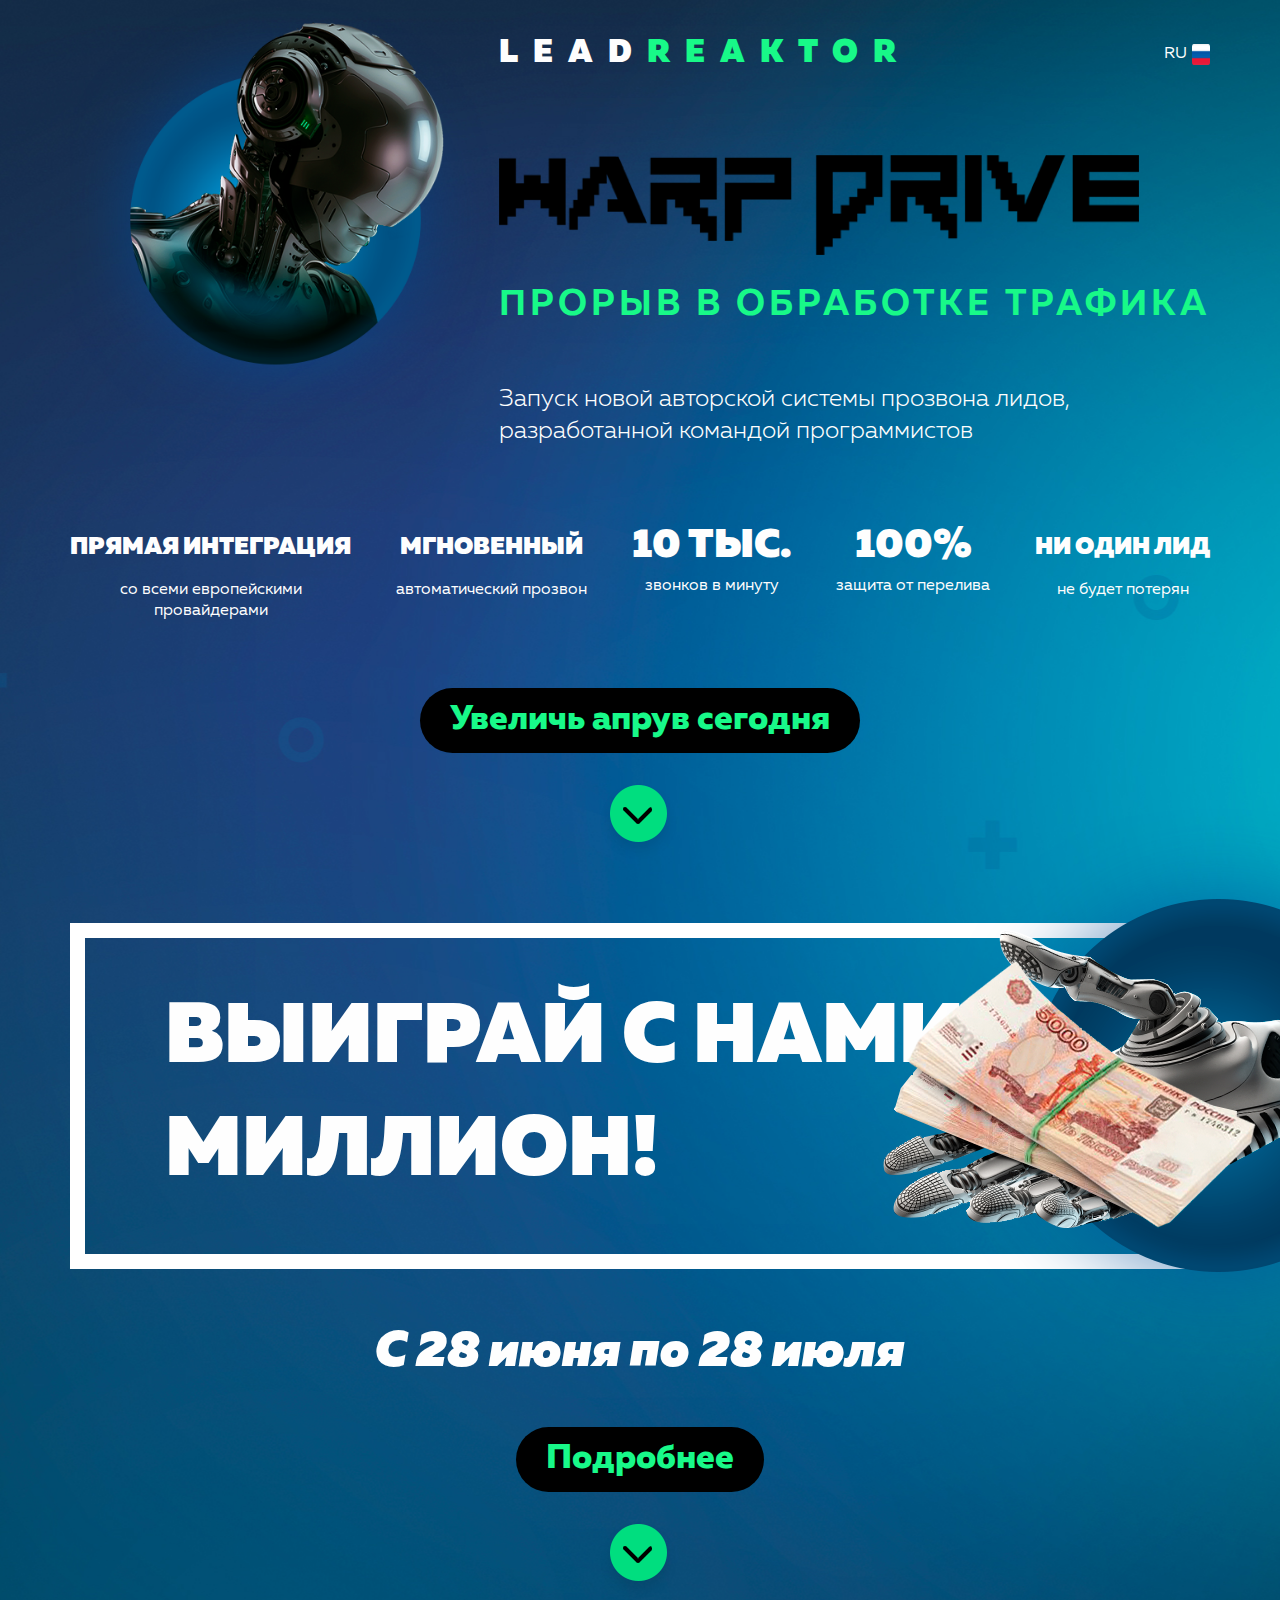
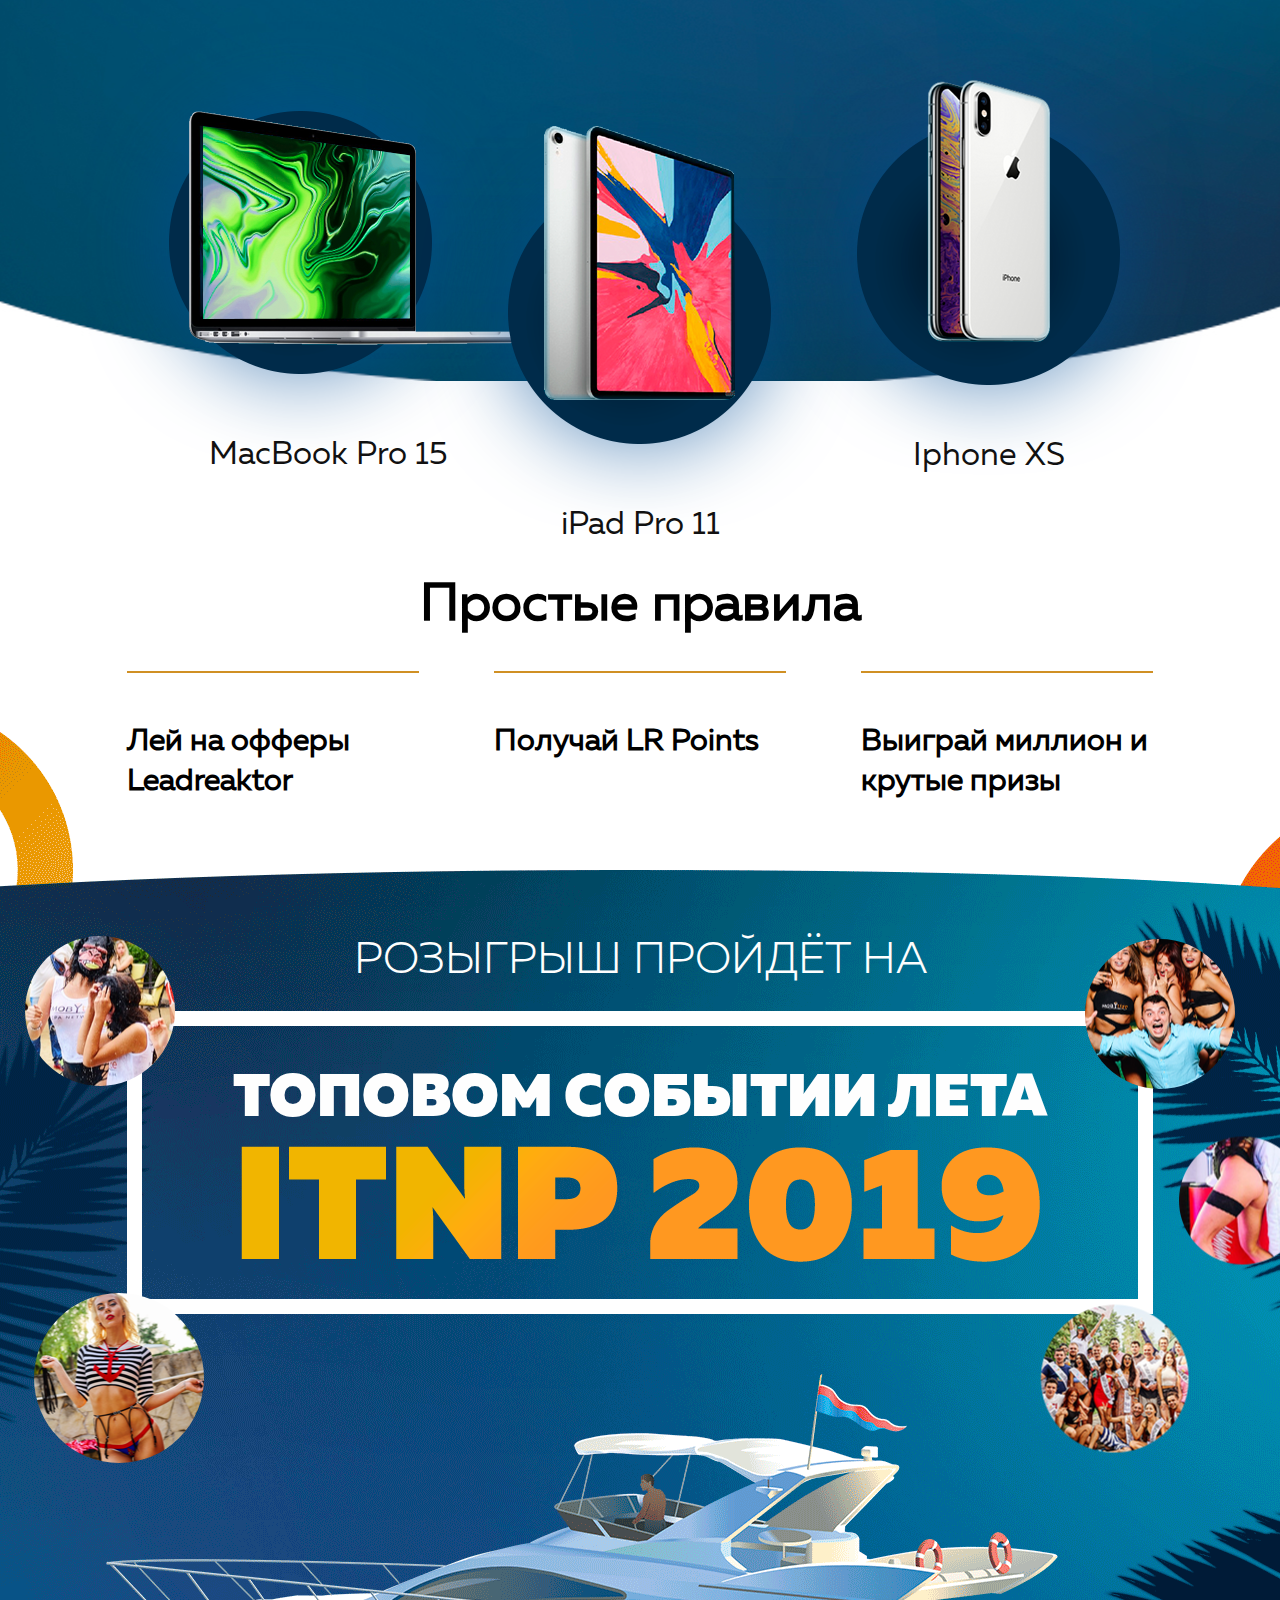
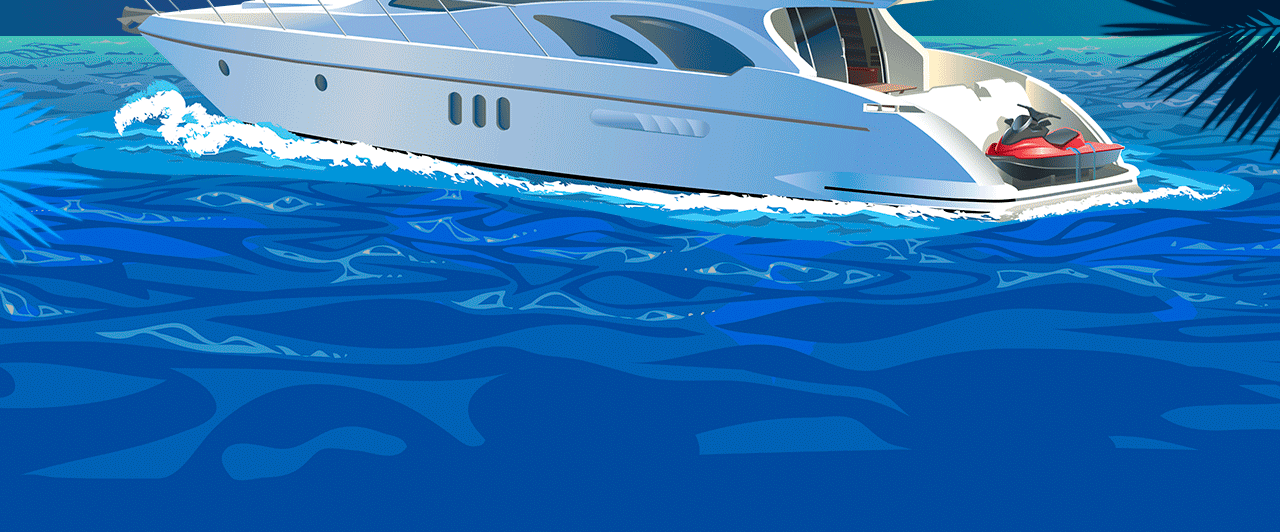
<file: index.html>
<!DOCTYPE html>
<html lang="ru">
<head>
	<meta charset="UTF-8">
	<meta name="viewport" content="width=device-width, initial-scale=1">
	<title>LEAD REAKTOR</title>
	<link rel="stylesheet" href="css/style.css">
	<link rel="stylesheet" type="text/css" href="css/media.css">
	<style>
	@font-face {
		font-family: 'Conv_Vibes';
		src: url('fonts/Vibes.eot');
		src: local('☺'), url('fonts/Vibes.woff') format('woff'), url('fonts/Vibes.ttf') format('truetype'), url('fonts/Vibes.svg') format('svg');
		font-weight: normal;
		font-style: normal;
	}
	</style>
</head>
<body>
		<div class="container-fluid first-container-fluid">
			<div class="container">
				<section>
				<div class="header">
					<div class="title">
						<div class="title__img">
							<img src="img/robot.png" alt="">
						</div>
						<div class="title__logo">
							<div class="logo">
								<p>LEAD<span>REAKTOR</span></p>
								<div class="logo__country">
									<span>RU</span>
									<img src="img/flag.png" alt="">
								</div>
							</div>
							<div class="logo__img">
								<img src="img/warp.png" alt="warp drive">
							</div>
							<div class="logo__content">
								<h1>ПРОРЫВ В ОБРАБОТКЕ ТРАФИКА</h1>
								<div class="content__text">
									<p>Запуск новой авторской системы прозвона лидов, <br>разработанной командой программистов</p>
								</div>
							</div>
						</div>
					</div>
					<div class="profit-block">
						<div class="profit-item">
								<h2>ПРЯМАЯ ИНТЕГРАЦИЯ</h2>
								<p>со всеми европейскими <br>провайдерами</p>
							</div>
							<div class="profit-item">
								<h2>МГНОВЕННЫЙ</h2>
								<p>автоматический прозвон</p>
							</div>
							<div class="profit-item">
								<h2 class="big-text">10 ТЫС.</h2>
								<p >звонков в минуту</p>
							</div>
							<div class="profit-item">
								<h2 class="big-text">100%</h2>
								<p >защита от перелива</p>
							</div>
							<div class="profit-item">
								<h2>НИ ОДИН ЛИД</h2>
								<p>не будет потерян</p>
							</div>
					</div>

					<div class="main-button">
						<a href="https://leadreaktor.com/">Увеличь апрув сегодня</a>
					</div>
					<div class="arrow">

					</div>

				</div>
				</section>
				<section>
					<div class="million-block">
						<h1>Выиграй С НАМИ миллион!</h1>

							<img src="img/hand.png" alt="">

					</div>
					<div class="period">
						<h2>C 28 июня по 28 июля</h2>
					</div>
					<div class="main-button second-btn">
						<a href="" onclick="return false">Подробнее</a>
						<div class="info-block">
							<h1>Участвуй в розыгрыше крутых призов - MacBook Pro 15, iPhone ХS, iPad Pro 11 или забери главную награду - 1 миллион рублей.</h1>
							<p>В розыгрыше принимают участие все зарегистрированные партнёры.
В период с 28 июня по 28 июля за каждые 50 подтверждённых лидов получай 1 LR point. 


</p>
<p>Набери максимальное кол-во LR points и забери ГЛАВНЫЙ приз 1 миллион.</p>
<p>Дополнительные призы разыгрываются среди всех участников, победители выбираются случайным образом с помощью рандомизатора RandStuff.</p>
							<p>
								Награждение победителей состоится 29 июля на топовом событии этого лета ITNP в яхт-клубе “Малибу”.
							</p>
							<p class="text-grey">
								*Компании-партнёры не принимают участие в конкурсе.
**Объединять баллы нескольких партнёров запрещено.  
							</p>
							<p class="text-center">Остались вопросы? Напиши нам!<br> </p><p><span class="bold">
@n_ads @tatypo @afkirill</span></p>

						</div>
					</div>
					<div class="arrow">

					</div>

					<div class="presents-block">
						<div class="presents-block__item1">
							<img src="img/note.png" alt="">
							<p>MacBook Pro 15</p>
						</div>
						<div class="presents-block__item2">
							<img src="img/pad.png" alt="">
							<p>iPad Pro 11</p>
						</div>
						<div class="presents-block__item3">
							<img src="img/phone.png" alt="">
							<p>Iphone XS</p>
							</div>
					</div>

					<div class="rules-block mobile">
						<h2>Простые правила</h2>
						<div class="rules-block__row">
							<div class="rules-block__item">
								<p>Лей на офферы Leadreaktor</p>
							</div>
							<div class="rules-block__item">
								<p>Получай LR Points</p>
							</div>
							<div class="rules-block__item">
								<p>Выиграй миллион и крутые призы</p>
							</div>
						</div>
					</div>
				</section>
			</div>
		</div>
	<div class="container-fluid second-container-fluid">
			<div class="container">
				<section>
					<div class="rules-block desctop">
						<h2>Простые правила</h2>
						<div class="rules-block__row">
							<div class="rules-block__item">
								<p>Лей на офферы Leadreaktor</p>
							</div>
							<div class="rules-block__item">
								<p>Получай LR Points</p>
							</div>
							<div class="rules-block__item">
								<p>Выиграй миллион и крутые призы</p>
							</div>
						</div>
					</div>

					<div class="name-game-block">
						<h2>Розыгрыш пройдёт на</h2>
						<div class="top-game-block">
							<p>Топовом событии лета
							</p><img src="img/fimg.png" alt="2019">

							<div class="top-game-block__img1"></div>
							<div class="top-game-block__img2"></div>
							<div class="top-game-block__img3"></div>
							<div class="top-game-block__img4"></div>
							<div class="top-game-block__img5"></div>
							<div class="top-game-block__img6"></div>
							<div class="top-game-block__img7"></div>
						</div>

					</div>
				</section>
			</div>
	</div>


</body>
</html>
</file>
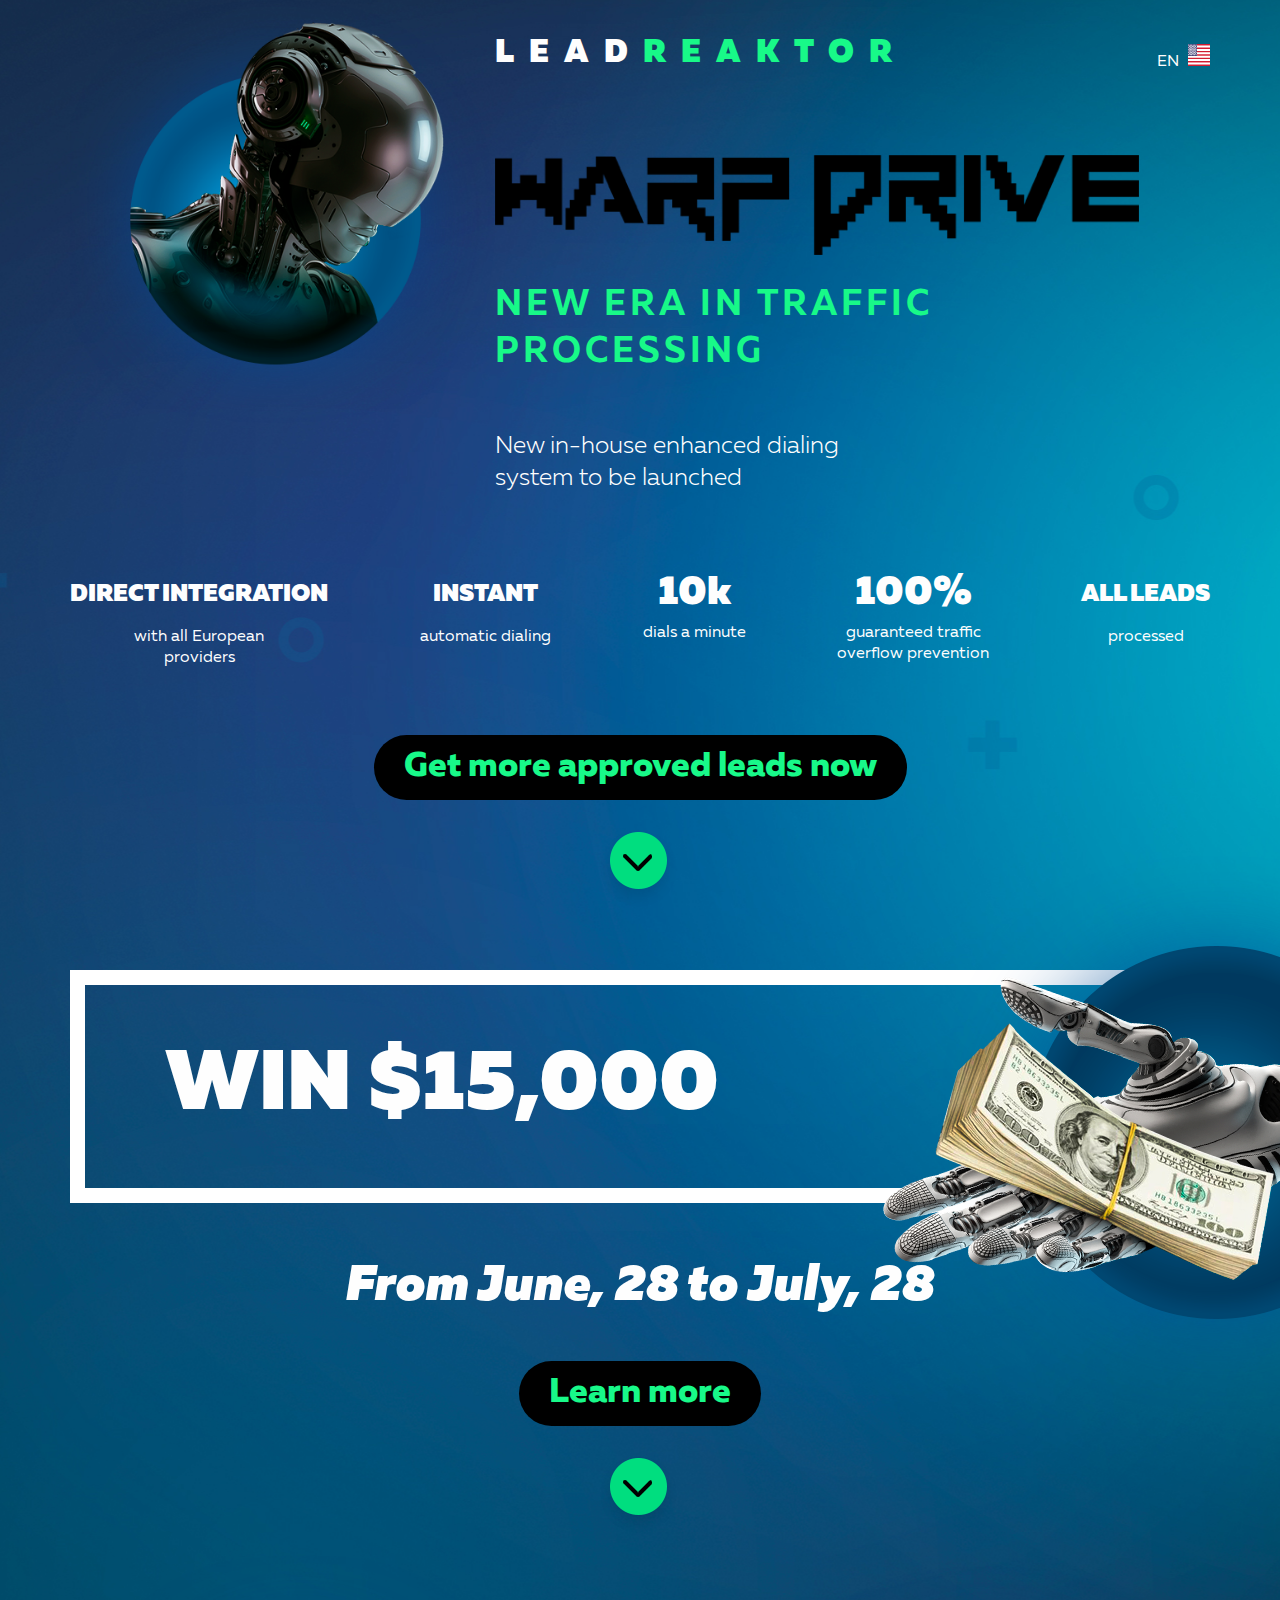
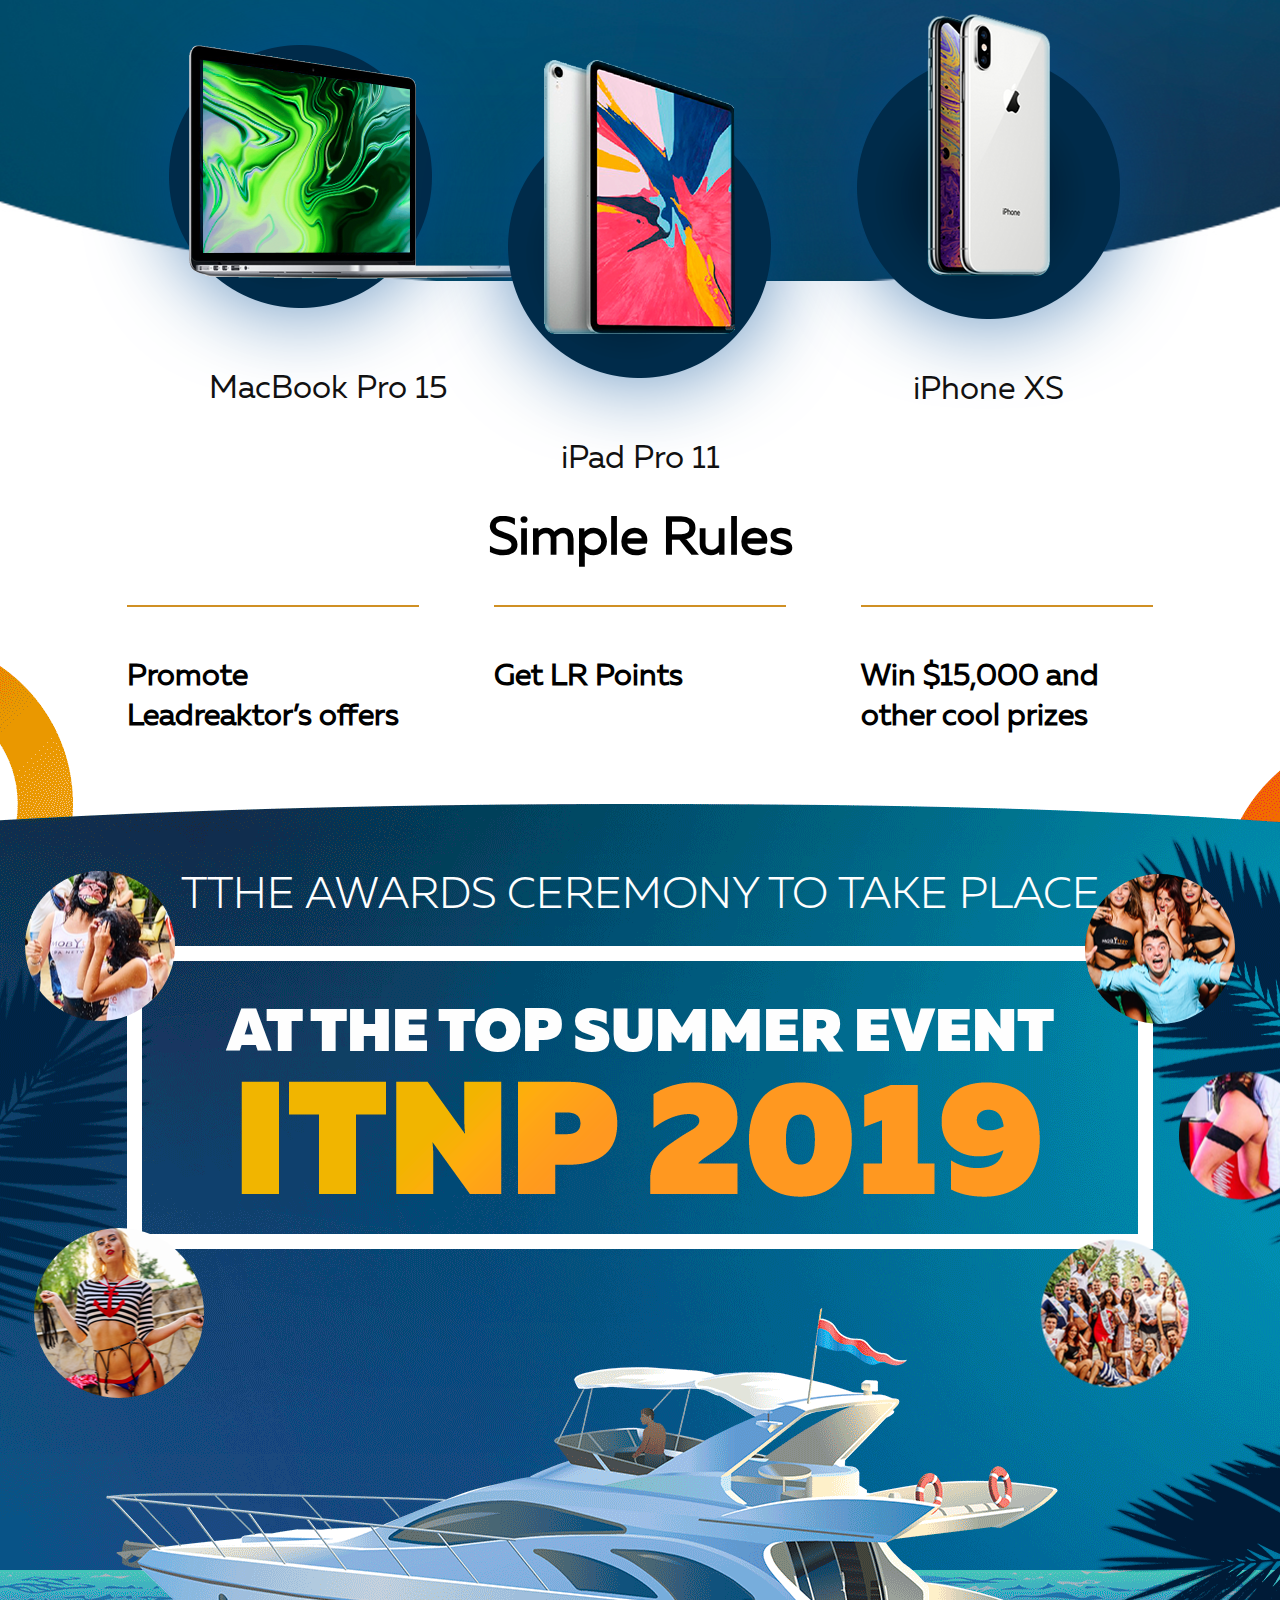
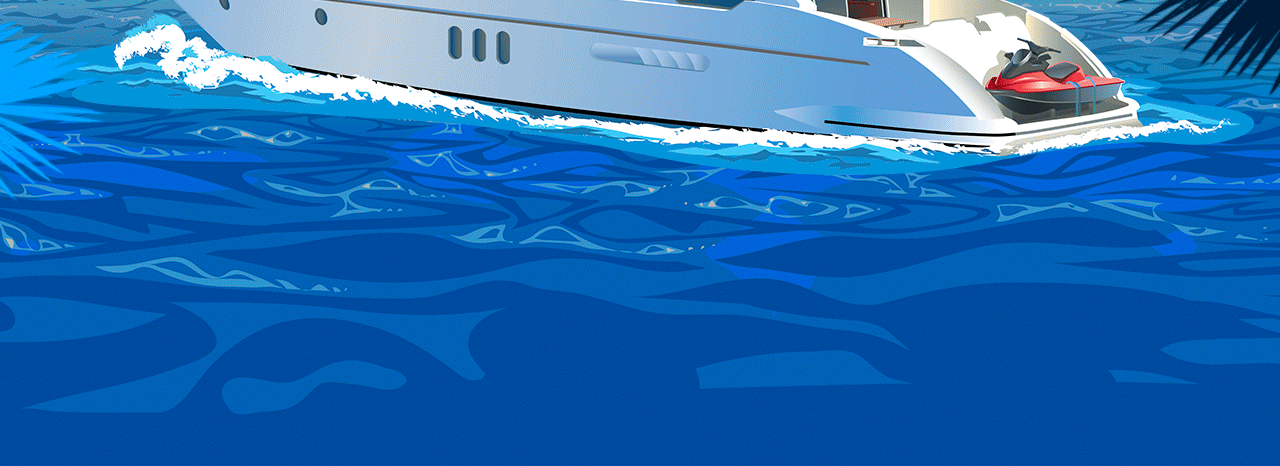
<file: en/index.html>
<!DOCTYPE html>
<html lang="en">
<head>
	<meta charset="UTF-8">
	<meta name="viewport" content="width=device-width, initial-scale=1">
	<title>LEAD REAKTOR</title>
	<link rel="stylesheet" href="css/style.css">
	<link rel="stylesheet" type="text/css" href="css/media.css">
	<style>
	@font-face {
		font-family: 'Conv_Vibes';
		src: url('fonts/Vibes.eot');
		src: local('☺'), url('fonts/Vibes.woff') format('woff'), url('fonts/Vibes.ttf') format('truetype'), url('fonts/Vibes.svg') format('svg');
		font-weight: normal;
		font-style: normal;
	}
	</style>
</head>
<body>
		<div class="container-fluid first-container-fluid">
			<div class="container">
				<section>
				<div class="header">
					<div class="title">
						<div class="title__img">
							<img src="img/robot.png" alt="">
						</div>
						<div class="title__logo">
							<div class="logo">
								<p>LEAD<span>REAKTOR</span></p>
								<div class="logo__country">
									<div class="ru"><a href="http://million.leadreaktor.com/"><span>RU</span>
									<img src="img/flagru.png" alt=""></a></div>
									<div class="en"><span>EN</span>
									<img src="img/flag.png" alt="">
									</div>
									
									
									
								</div>
							</div>
							<div class="logo__img">
								<img src="img/warp.png" alt="warp drive">
							</div>
							<div class="logo__content">
								<h1>NEW ERA IN TRAFFIC PROCESSING</h1>
								<div class="content__text">
									<p>New in-house enhanced dialing<br> system to be launched

</p>
								</div>
							</div>
						</div>
					</div>
					<div class="profit-block">
						<div class="profit-item">
								<h2>DIRECT INTEGRATION 
</h2>
								<p>with all European  <br>providers</p>
							</div>
							<div class="profit-item">
								<h2>INSTANT 
</h2>
								<p>automatic dialing</p>
							</div>
							<div class="profit-item">
								<h2 class="big-text">10k 
</h2>
								<p >dials a minute</p>
							</div>
							<div class="profit-item">
								<h2 class="big-text">100% 
</h2>
								<p >guaranteed traffic<br> overflow prevention</p>
							</div>
							<div class="profit-item">
								<h2>ALL LEADS  
</h2>
								<p>processed</p>
							</div>
					</div>

					<div class="main-button">
						<a href="https://leadreaktor.com/">Get more approved leads now</a>
					</div>
					<div class="arrow">

					</div>

				</div>
				</section>
				<section>
					<div class="million-block">
						<h1>Win $15,000</h1>

							<img src="img/hand.png" alt="">

					</div>
					<div class="period">
						<h2>From June, 28 to July, 28</h2>
					</div>
					<div class="main-button second-btn">
						<a href="" onclick="return false">Learn more</a>
						<div class="info-block">
							<h1>TAKE PART IN OUR CONTEST TO WIN ONE OF THE HOTTEST PRIZES - MACBOOK PRO 15, IPHONE XS, IPAD PRO 11 OR TAKE THE MAIN REWARD - $15,000.</h1>
							<p>  All registered partners may take part in the contest
 Get 1 LR Point for every 50 approved leads from June, 28 to July, 28. 


</p>
<p> Get the maximum number of LR Points and win $15,000.</p>
<p>  Additional prizes are played among all participants, the winners are selected randomly on Randstuff.</p>
							<p>
								The awards ceremony will be held on July, 29 at the leading event of this summer ITNP in the yacht club "Malibu".
							</p>
							<p class="text-grey">
								*Partners companies may not take part in the contest
**Combining the points of several partners is prohibited  
							</p>
							<p class="text-center">More questions? Contact us!<br> </p><p><span class="bold">
Contact us!<br> Skype:  Nikita Ads, tatiustv, kirill_leadreaktor</span></p>

						</div>
					</div>
					<div class="arrow">

					</div>

					<div class="presents-block">
						<div class="presents-block__item1">
							<img src="img/note.png" alt="">
							<p>MacBook Pro 15</p>
						</div>
						<div class="presents-block__item2">
							<img src="img/pad.png" alt="">
							<p>iPad Pro 11</p>
						</div>
						<div class="presents-block__item3">
							<img src="img/phone.png" alt="">
							<p>iPhone XS</p>
							</div>
					</div>

					<div class="rules-block mobile">
						<h2>Simple Rules</h2>
						<div class="rules-block__row">
							<div class="rules-block__item">
								<p>Promote Leadreaktor’s offers</p>
							</div>
							<div class="rules-block__item">
								<p>Get LR Points
</p>
							</div>
							<div class="rules-block__item">
								<p>Win $15,000 and other cool prizes
</p>
							</div>
						</div>
					</div>
				</section>
			</div>
		</div>
	<div class="container-fluid second-container-fluid">
			<div class="container">
				<section>
					<div class="rules-block desctop">
						<h2>Simple Rules</h2>
						<div class="rules-block__row">
							<div class="rules-block__item">
								<p>Promote Leadreaktor’s offers</p>
							</div>
							<div class="rules-block__item">
								<p>Get LR Points</p>
							</div>
							<div class="rules-block__item">
								<p>Win $15,000 and other cool prizes</p>
							</div>
						</div>
					</div>

					<div class="name-game-block">
						<h2>TTHE AWARDS CEREMONY TO TAKE PLACE</h2>
						<div class="top-game-block">
							<p>AT THE TOP SUMMER EVENT
							</p><img src="img/fimg.png" alt="2019">

							<div class="top-game-block__img1"></div>
							<div class="top-game-block__img2"></div>
							<div class="top-game-block__img3"></div>
							<div class="top-game-block__img4"></div>
							<div class="top-game-block__img5"></div>
							<div class="top-game-block__img6"></div>
							<div class="top-game-block__img7"></div>
						</div>

					</div>
				</section>
			</div>
	</div>


</body>
</html>
</file>
<file: css/style.css>
@font-face {
  font-family: HelveticaNeue;
  src: url(../fonts/HelveticaNeue.ttf); }

@font-face {
  font-family: MullerBlack;
  src: url(../fonts/MullerBlack.ttf); }

@font-face {
  font-family: MullerBlackItalic;
  src: url(../fonts/MullerBlackItalic.ttf); }

@font-face {
  font-family: MullerBold;
  src: url(../fonts/MullerBold.ttf); }

@font-face {
  font-family: MullerExtraBold;
  src: url(../fonts/MullerExtraBold.ttf); }

@font-face {
  font-family: MullerLight;
  src: url(../fonts/MullerLight.ttf); }

@font-face {
  font-family: MullerRegular;
  src: url(../fonts/MullerRegular.ttf); }

body {
  margin: 0;
  padding: 0;
  font-family: MullerRegular, sans-serif;
  color: #fefefe;
  font-size: 16px;
  z-index: 1;
  overflow-x: hidden;
}

h1, h2, h3 {
  margin: 0;
  padding: 0; }

.container-fluid {
  width: 100%;
  z-index: 10; }

.container-fluid.first-container-fluid {
  background: url(../img/bg.jpg) no-repeat;
  background-size: cover 120%;
  background-position: center top ;
  overflow: hidden;
}

.container {
  width: 1140px;
  margin: 0 auto; }

.logo {
  position: relative;

}
.logo p {
  font-family: MullerBlack;
  font-size: 2rem;
  letter-spacing: 15px;
  margin-bottom: 5rem;
}
.logo p span {
  color: #18f988;
}
.logo .logo__country {
  position: absolute;
  right: 0;
  top: 12px;
  display: flex;
}
.logo .logo__country span {
  text-transform: uppercase;
  margin-right: 5px;
}
.logo__country .ru {
  visibility: hidden;
  transform: translate(0, -10%);
  position: absolute;
  right: 2px;
  top: 35px;
  display: flex;
  align-items: center;
  opacity: 0;
  
  transition: 0.5s;
}
.logo__country .ru a {
  color: #fff;
  text-decoration: none;
}
.logo__country:hover > .ru {
  visibility: visible;
  transform: translate(0, 0);
  opacity: 10;
}
.logo__img img {
  width: 90%;
}
.logo__img p {
  font-family:'Conv_Vibes';
  font-size: 6.8rem;
  margin: 0 auto;
  color: #000;
}
.title {
  display: flex;
  justify-content: space-between;
  margin-bottom: 60px;
}
.title__img img {
  max-width: 425px;
}
.title__logo .logo__content {
  margin-top: 20px;
}
.title__logo .logo__content h1 {
  font-family: MullerBold, sans-serif;
  font-size: 2.22em;
  letter-spacing: 4px;
  color:#18f988;
}
.title__logo .logo__content .content__text {
  margin-top: 55px;
  font-family: MullerLight, sans-serif;
  font-weight: 300;
  font-size: 1.5em;
}

.profit-block {
  display: flex;
  justify-content: space-between;
  margin-bottom: 50px;
  flex-wrap: wrap; }
  .profit-block .profit-item {
    text-align: center;
    z-index: 10;
  }
    .profit-block .profit-item h2 {
      font-family: MullerBlack, sans-serif;
      font-size: 1.5em;
    }
    .profit-block .profit-item p {
      font-family: MullerRegular, sans-serif;
      font-size: 1em;
    }
    .profit-block .profit-item h2.big-text {
      font-size: 2.53em;
      line-height: 0.7em;
    }
.main-button {
  margin-bottom: 30px;
  text-align: center; }
  .main-button .info-block {
    visibility:hidden;
     text-align: left;
    opacity: 0;
    position: absolute;
    color: #000;
    padding: 40px;
    background-color: #fff;
    width: 600px;
    left: 50%;
    transform: translate(-50%, 0%);
    z-index: 10;
    border-radius: 10px;
    transition: 0.5s;
    box-shadow: 0px 6px 10px #999 }
    .main-button .info-block h1 {
       font-family: MullerBold, sans-serif;
      font-size: 1.5em;
      text-transform: uppercase; }
    .main-button .info-block p {
       font-family: MullerRegular, sans-serif;
      font-size: 1.3em;
      letter-spacing: -0.5px; }
      .main-button .info-block p.text-grey {
      color: #999; }
      .main-button .info-block .bold {
      font-family: MullerBold, sans-serif; }
  .main-button a {
    font-family: MullerExtraBold, sans-serif;
    font-size: 2.14em;
    display: inline-block;
    padding: 10px 30px;
    border-radius: 40px;
    background-color: #000;
    color: #18f989;
    text-decoration: none;
    text-align: center; }
    .main-button:hover > .info-block {
     visibility:visible;
      opacity: 10;
      transform: translate(-50%, 5%); }

.arrow {
  background: url(../img/arrow.png) no-repeat;
  width: 80px;
  height: 80px;
  margin: 0 auto 60px auto; }

.million-block {
  border: 15px solid #fff;
  padding: 45px 80px;
  position: relative;
  margin-bottom: 50px; }
  .million-block h1 {
    font-family: MullerBlack, sans-serif;
    font-size: 5.3em;
    text-transform: uppercase; }
  .million-block img {
    position: absolute;
    right: -300px;
    top: -129px; }

.period {
  text-align: center;
  margin-bottom: 40px; }
  .period h2 {
    font-family: MullerBlackItalic, sans-serif;
    font-size: 3.14em; }

.presents-block {
  margin-top: 120px;
  height: 400px;
  position: relative;
  margin-bottom: 60px;
}
.presents-block p {
  color: #111;font-size: 2rem;text-align: center;margin: 0;display: inline-block;width: 250px;margin-top: -40px;
}
  .presents-block__item1 {
    position: absolute;
    left: 0;
    top: -110px;
    display: flex;
    flex-direction: column;
    align-items: center;
  }
  .presents-block__item2 {
    position: absolute;
    left: 50%;
    transform: translate(-50%, 0);
    top: -40px;
    display: flex;
    flex-direction: column;
    align-items: center;
  }
  .presents-block__item3 {
    position: absolute;
    right: 0;
    top: -90px;
    display: flex;
    flex-direction: column;
    align-items: center;
  }

.rules-block.mobile {
  display: none; }

.rules-block {
  text-align: center;
  color: #000;
  width: 90%;
  margin: -90px auto 100px auto;
}
  .rules-block h2 {
    font-family: MullerRegular, sans-serif;
    font-size: 3.25em;
    margin-bottom: 30px;
  margin-top: 30px;
 }
  .rules-block .rules-block__row {
    display: flex;
    justify-content: space-between;
    font-family: MullerRegular, sans-serif;
    font-size: 1.87em;
    font-weight: 600; }
  .rules-block__item {
    text-align: left;
    border-top: 2px solid #d09024;
    padding-top: 20px;
    width: 292px; }

.container-fluid.second-container-fluid {
  padding-top: 50px;
  background: url(../img/bg-footer.png) no-repeat;
  background-size: cover 100%;
  background-position: center bottom;
  height: 1500px;
  overflow: hidden;
}

.name-game-block {
  text-align: center;
  width: 90%;
  margin: 0 auto; }
  .name-game-block h2 {
    font-family: MullerLight, sans-serif;
    font-size: 2.75em;
    font-weight: 300;
    text-transform: uppercase;
    margin-bottom: 20px; }
  .name-game-block .top-game-block {
    border: 15px solid #fff;
    padding: 60px 15px 0px 15px;
    text-transform: uppercase;
    position: relative; }
    .name-game-block .top-game-block p {
      font-family: MullerBlack, sans-serif;
      font-size: 3.71em;
      padding: 0;
      margin: 0;
      line-height: 0.5em; }
    .name-game-block .top-game-block span {
      font-family: MullerBlack, sans-serif;
      font-size: 10em;
      display: table;
      margin: 0 auto;
      background-image: -webkit-linear-gradient(to right, #e1b42a, #ff9731);
      background-image: linear-gradient(to right, #e1b42a, #ff9731);
      -webkit-background-clip: text;
      background-clip: text;
      -webkit-text-fill-color: transparent; }
    .name-game-block .top-game-block__img1 {
      width: 150px;
      height: 150px;
      border-radius: 50%;
      background: url(../img/ph1.png) no-repeat center;
      position: absolute;
      top: -87px;
      right: -97px; }
    .name-game-block .top-game-block__img2 {
      width: 150px;
      height: 150px;
      border-radius: 50%;
      background: url(../img/ph2.png) no-repeat center;
      position: absolute;
      top: -90px;
      left: -117px; }
    .name-game-block .top-game-block__img3 {
      width: 150px;
      height: 150px;
      border-radius: 50%;
      background: url(../img/ph3.png) no-repeat center;
      position: absolute;
      top: 0;
      right: -300px; }
    .name-game-block .top-game-block__img4 {
      width: 150px;
      height: 150px;
      border-radius: 50%;
      background: url(../img/ph4.png) no-repeat center;
      position: absolute;
      right: -182px;
      bottom: 30px; }
    .name-game-block .top-game-block__img5 {
      width: 150px;
      height: 150px;
      border-radius: 50%;
      background: url(../img/ph5.png) no-repeat center;
      position: absolute;
      right: -52px;
      bottom: -155px; }
    .name-game-block .top-game-block__img6 {
      width: 170px;
      height: 170px;
      border-radius: 50%;
      background: url(../img/ph6.png) no-repeat center;
      position: absolute;
      bottom: -164px;
      left: -108px; }
    .name-game-block .top-game-block__img7 {
      width: 150px;
      height: 150px;
      border-radius: 50%;
      background: url(../img/ph7.png) no-repeat center;
      position: absolute;
      bottom: -287px;
      left: -272px; }
.top-game-block img {
  max-width: 850px;
  margin: 30px auto;
}
</file>
<file: css/media.css>
@media screen and (max-width:1600px) {
  .name-game-block .top-game-block__img3, .name-game-block .top-game-block__img7 {
    display: none;
  }
}
@media screen and (max-width:1150px) {
 body {
 	font-size: 14px;
 }

 .container {
 	width:90%;
 	margin: 0 auto;
	}

.title__logo .logo__img img {
	width: 90%;
}
 .profit-block {
	width: 500px;
	margin: 0 auto;
	height: 300px;
}
.title__img img {
	position: absolute;
	left:-15%;
}
.million-block img {
	right: -330px;
}
.presents-block__item1 img {
  width: 400px;
}
.presents-block__item2 img {
  width: 350px;
}
.presents-block__item3 img {
  width: 350px;
}
.title__logo {
	padding-left: 30%;
}
.rules-block.desctop {
	display: none;
}
.rules-block.mobile {
	display: block;
}
.rules-block .rules-block__row {
	flex-direction: column;
	align-items: center;

}
.top-game-block__img1 {
	display: none;
}
.top-game-block__img2 {
	display: none;
}
.top-game-block__img3 {
	display: none;
}
.top-game-block__img4 {
	display: none;
}
.top-game-block__img5 {
	display: none;
}
.top-game-block__img6 {
	display: none;
}
.top-game-block__img7 {
	display: none;
}
.rules-block {
	margin: 0 auto 50px auto;
}
.container-fluid.second-container-fluid {
	height: auto;
	padding-bottom: 600px;
	padding-top: 50px;
	background-size:  200%;
}
.name-game-block {
	font-size: 7px;
	width: 500px;

}
.top-game-block img {
  max-width: 410px;
  margin: 30px auto;
}
}


@media screen and (max-width:860px) {
body {
	font-size: 12px;
}

.title__img img {
	width: 30%;
	left: -10%;
}
.container-fluid.first-container-fluid{
    background-position: center top -184px;
}
.title__logo {
	padding-left: 20%;
}
.logo__country {
	display: none;
}
.profit-block {
	width: 400px;
}
.million-block {
	border: 8px solid #fff;
}
.million-block h1 {
	font-size: 4em;
  width: 80%;

}
.million-block img {
  top: -50px;
  right: -117px;
  width:50%;

}
.presents-block {
  margin-top: 0;
}
.presents-block p {
  font-size: 1.3rem;
}
.rules-block.mobile {
  margin-top: -200px;
}
.presents-block__item1 {
	width: 40%;
  top: -50px;
}
.presents-block__item2 {
	width: 40%;
}
.presents-block__item3 {
	width: 40%;
  top: -79px;
}
.presents-block__item1 img {
	width: 100%;
}
.presents-block__item2 img {
	width: 100%;
}
.presents-block__item3 img {
	width: 100%;
}
.name-game-block {
	font-size: 7px;
	width: 500px;
  position: relative;
  top: 101px;
}
.name-game-block .top-game-block {
	border: 8px solid #fff;
	padding: 20px 10px 0px 10px;
}

.main-button .info-block {
	width: 70%;
}
.container-fluid.second-container-fluid {
    height: auto;
    padding-bottom: 600px;
    padding-top: 50px;
    background-size: 200%;
}
}
@media screen and (max-width:700px) {
  .name-game-block {
  	font-size: 7px;
  	width: 500px;
    position: relative;
    top: 121px;
  }
  .container-fluid.second-container-fluid {
    height: auto;
    padding-bottom: 600px;
    padding-top: 50px;
    background-size: 220%;
}
}
@media screen and (min-width:641px) and (max-width:699px) {
  .container-fluid.first-container-fluid {
    background-position: center top -200px;
}
}
@media screen and (max-width:640px) {
 .arrow {
  display: none;
 }
 body {
  font-size: 10px;
 }
 .profit-block .profit-item p {
  font-size: 1.1em;
 }
  .profit-block {
  height: 175px;
}
  .content__text p br {
    display: none;
  }
  .container-fluid.first-container-fluid {
    background: url(../img/bgm.png);
    background-size: 100% 75%;
    background-repeat: no-repeat;
    background-position: top;
  }
  .title__img img {
    width: 250px;
    left: -110px;
    z-index: 0;
    top: 105px;
}
  .container {
  	width:90%;
  	margin: 0 auto;
 	}
  .logo p {
    font-size: 2em;
    letter-spacing: 8px;
    margin-top: 38px;
    margin: 10px auto;
    margin-top: 32px;
  }
  .logo .logo__country {
    display: none;
  }
 .logo__img p {
   font-size: 3.7rem;
   margin: 0 auto;
 }
 .title__logo .logo__content {
   text-align: left;
   margin-top: 10px;
   margin-left: 97px;
 }
 .title__logo .logo__content h1 {
   font-size: 20px;
 }
 .title__logo .logo__content .content__text {
   margin-top: 0;
 }

  .profit-block {
 	  width: 400px;
 	  justify-content: space-around;
 	  z-index: 10;
 	}
  .million-block {
    width: calc(100% - 25px);
    margin-bottom: 10px;
    margin-left: -8px;
    padding: 28px 0;
    padding-left: 25px;
  }
  .million-block h1 {
    font-size: 4em;
  }
 .million-block img {
   max-width: 240px;
    width: 100%;
    top: -50px;
    right: -115px;
 }
 .presents-block {
   height: auto;
   margin-bottom: 200px;
 }
 .presents-block__item1 {
   top: -85px;
 }
 .presents-block__item2 {
   top: -85px;
 }
 .presents-block__item3 {
   top: -95px;
 }
 .presents-block p {
   font-size: 1em;
   margin-top: -15px;
 }
 .title__logo {
     z-index: 1;
    text-align: center;
    padding-left: 0;
 }
 .rules-block.desctop {
 	display: none;
 }
 .rules-block.mobile {
 	display: block;
  position: relative;
  top: 45px;
  padding-top: 5vh;
  text-align: center;
 }
 .rules-block .rules-block__row {
 	flex-direction: column;
 	align-items: center;

 }
 .rules-block__item {
   text-align: center;
 }
 .top-game-block__img1 {
 	display: none;
 }
 .top-game-block__img2 {
 	display: none;
 }
 .top-game-block__img3 {
 	display: none;
 }
 .top-game-block__img4 {
 	display: none;
 }
 .top-game-block__img5 {
 	display: none;
 }
 .top-game-block__img6 {
 	display: none;
 }
 .top-game-block__img7 {
 	display: none;
 }
 .rules-block {
 	margin: 0 auto 50px auto;
 }
 .container-fluid.second-container-fluid {
background: url(../img/boatm.png), url(../img/bgmb.png);
background-size: 100%, 100% 97%;
background-repeat: no-repeat, no-repeat;
background-position: 0 15px,center;
padding-bottom: 350px;
}
 .name-game-block {
 	font-size: 7px;
 	width: 100%;
  position: inherit;
  top: auto;
 }
 .name-game-block .top-game-block p {
   font-size: 2.5em;
 }
 .name-game-block .top-game-block span {
   font-size: 3rem;
 }
}
@media screen and (max-width:640px) and (orientation: landscape) {
  .million-block img {
    max-width: 240px;
    right: -35px;
    top: -50px;
    width: 100%;
  }

}
@media screen and (min-width:546px) and (max-width:640px) {
  .rules-block.mobile {
    display: block;
    text-align: center;
    margin-top: 0;
  }
  .container-fluid.first-container-fluid {
    background-size: 100% 68%;
  }
  .presents-block {
    height: auto;
    margin-bottom: 130px;
}
.top-game-block img {
  max-width: 320px;
  margin: 20px auto;
}
.main-button.second-btn {
  margin-bottom: 128px;
}

}
@media screen and (min-width:455px) and (max-width:545px) {


  .main-button.second-btn {
    margin-bottom: 120px;
  }
  .rules-block.mobile {
    display: block;
  text-align: center;
  margin-top: -40px;
  }
  .presents-block {
    height: auto;
    margin-bottom: 150px;
}
.top-game-block img {
  max-width: 320px;
  margin: 20px auto;
}
  .container-fluid.first-container-fluid {
    background-size: 100% 67%;
  }
  .container-fluid.second-container-fluid {
    padding-bottom: 290px;
    background: url(../img/boatm.png), url(../img/bgmb.png);
    background-size: 100%, 100% 95%;
    background-repeat: no-repeat, no-repeat;
    background-position: 0 35px,center;
  }
}
@media screen and (max-width:454px) {
  .top-game-block img {
    max-width: 280px;
    margin: 15px auto;
  }
  .arrow {
    background-position: center;
    background-size: 80%;
  }
  .title__logo .logo__content {
    margin-left: 110px;
  }
 
}
@media screen and (min-width:320px) and (max-width:455px) {
  .million-block h1 {
    font-size: 2.6em;
  }
  .container-fluid.first-container-fluid {
    background: url(../img/bgm.png);
    background-size: 100% 69%;
    background-repeat: no-repeat;
    background-position: top;
}
 .main-button.second-btn {
    margin-bottom: 92px;
  }
  .presents-block {
    margin-bottom: 280px;
  }
  .profit-block {
  width: 300px;
  margin-bottom: 10px;
}
}
@media screen and (max-width:400px) {
  .main-button.second-btn {
    margin-bottom: 120px;
  }
   .profit-block {
  width: 300px;
}
  .logo {
    margin-bottom: 20px;
  }
  .container-fluid.first-container-fluid {
    background-size: 100% 72%;
  }
  .container-fluid.second-container-fluid {
    padding-bottom: 290px;
    background: url(../img/boatm.png), url(../img/bgmb.png);
     background-size: contain, 100% 95%;
     background-repeat: no-repeat, no-repeat;
     background-position: 0 135px,center;
  }
  .rules-block.mobile {
    padding-top: 1px;
  }
  .presents-block {
    height: auto;
    margin-bottom: 310px;
  }
  .top-game-block img {
    max-width: 280px;
    margin: 15px auto;
  }
}
@media screen and (max-width:340px) {
  .rules-block.mobile {
    padding-top: 0px;
  }
  .top-game-block img {
    max-width: 260px;
    margin: 10px auto;
  }
}
</file>
<file: en/css/style.css>
@font-face {
  font-family: HelveticaNeue;
  src: url(../fonts/HelveticaNeue.ttf); }

@font-face {
  font-family: MullerBlack;
  src: url(../fonts/MullerBlack.ttf); }

@font-face {
  font-family: MullerBlackItalic;
  src: url(../fonts/MullerBlackItalic.ttf); }

@font-face {
  font-family: MullerBold;
  src: url(../fonts/MullerBold.ttf); }

@font-face {
  font-family: MullerExtraBold;
  src: url(../fonts/MullerExtraBold.ttf); }

@font-face {
  font-family: MullerLight;
  src: url(../fonts/MullerLight.ttf); }

@font-face {
  font-family: MullerRegular;
  src: url(../fonts/MullerRegular.ttf); }

body {
  margin: 0;
  padding: 0;
  font-family: MullerRegular, sans-serif;
  color: #fefefe;
  font-size: 16px;
  z-index: 1;
  overflow-x: hidden;
}

h1, h2, h3 {
  margin: 0;
  padding: 0; }

.container-fluid {
  width: 100%;
  z-index: 10; }

.container-fluid.first-container-fluid {
  background: url(../img/bg.jpg) no-repeat;
  background-size: cover 120%;
  background-position: center top -100px;
  overflow: hidden;
}

.container {
  width: 1140px;
  margin: 0 auto; }

.logo {
  position: relative;

}
.logo p {
  font-family: MullerBlack;
  font-size: 2rem;
  letter-spacing: 15px;
  margin-bottom: 5rem;
}
.logo p span {
  color: #18f988;
}
.logo .logo__country {
  position: absolute;
  right: 0;
  top: 12px;
  display: flex;
}
.logo .logo__country span {
  text-transform: uppercase;
  margin-right: 5px;
}
.logo__country .ru {
  visibility: hidden;
  transform: translate(0, -10%);
  position: absolute;
  right: 2px;
  top: 35px;
  display: flex;
  align-items: center;
  opacity: 0;
  
  transition: 0.5s;
}
.logo__country .ru a {
  color: #fff;
  text-decoration: none;
}
.logo__country:hover > .ru {
  visibility: visible;
  transform: translate(0, 0);
  opacity: 10;
}
.logo__img img {
  width: 90%;
}
.logo__img p {
  font-family:'Conv_Vibes';
  font-size: 6.8rem;
  margin: 0 auto;
  color: #000;
}
.title {
  display: flex;
  justify-content: space-between;
  margin-bottom: 60px;
}
.title__img img {
  max-width: 425px;
}
.title__logo .logo__content {
  margin-top: 20px;
}
.title__logo .logo__content h1 {
  font-family: MullerBold, sans-serif;
  font-size: 2.22em;
  letter-spacing: 4px;
  color:#18f988;
}
.title__logo .logo__content .content__text {
  margin-top: 55px;
  font-family: MullerLight, sans-serif;
  font-weight: 300;
  font-size: 1.5em;
}

.profit-block {
  display: flex;
  justify-content: space-between;
  margin-bottom: 50px;
  flex-wrap: wrap; }
  .profit-block .profit-item {
    text-align: center;
    z-index: 10;
  }
    .profit-block .profit-item h2 {
      font-family: MullerBlack, sans-serif;
      font-size: 1.5em;
    }
    .profit-block .profit-item p {
      font-family: MullerRegular, sans-serif;
      font-size: 1em;
    }
    .profit-block .profit-item h2.big-text {
      font-size: 2.53em;
      line-height: 0.7em;
    }
.main-button {
  margin-bottom: 30px;
  text-align: center; }
  .main-button .info-block {
    visibility:hidden;
     text-align: left;
    opacity: 0;
    position: absolute;
    color: #000;
    padding: 40px;
    background-color: #fff;
    width: 600px;
    left: 50%;
    transform: translate(-50%, 0%);
    z-index: 10;
    border-radius: 10px;
    transition: 0.5s;
    box-shadow: 0px 6px 10px #999 }
    .main-button .info-block h1 {
       font-family: MullerBold, sans-serif;
      font-size: 1.5em;
      text-transform: uppercase; }
    .main-button .info-block p {
       font-family: MullerRegular, sans-serif;
      font-size: 1.3em;
      letter-spacing: -0.5px; }
      .main-button .info-block p.text-grey {
      color: #999; }
      .main-button .info-block .bold {
      font-family: MullerBold, sans-serif; }
  .main-button a {
    font-family: MullerExtraBold, sans-serif;
    font-size: 2.14em;
    display: inline-block;
    padding: 10px 30px;
    border-radius: 40px;
    background-color: #000;
    color: #18f989;
    text-decoration: none;
    text-align: center; }
    .main-button:hover > .info-block {
     visibility:visible;
      opacity: 10;
      transform: translate(-50%, 5%); }

.arrow {
  background: url(../img/arrow.png) no-repeat;
  width: 80px;
  height: 80px;
  margin: 0 auto 60px auto; }

.million-block {
  border: 15px solid #fff;
  padding: 45px 80px;
  position: relative;
  margin-bottom: 50px; }
  .million-block h1 {
    font-family: MullerBlack, sans-serif;
    font-size: 5.3em;
    text-transform: uppercase; }
  .million-block img {
    position: absolute;
    right: -300px;
    top: -129px; }

.period {
  text-align: center;
  margin-bottom: 40px; }
  .period h2 {
    font-family: MullerBlackItalic, sans-serif;
    font-size: 3.14em; }

.presents-block {
  margin-top: 120px;
  height: 400px;
  position: relative;
  margin-bottom: 60px;
}
.presents-block p {
  color: #111;font-size: 2rem;text-align: center;margin: 0;display: inline-block;width: 250px;margin-top: -40px;
}
  .presents-block__item1 {
    position: absolute;
    left: 0;
    top: -110px;
    display: flex;
    flex-direction: column;
    align-items: center;
  }
  .presents-block__item2 {
    position: absolute;
    left: 50%;
    transform: translate(-50%, 0);
    top: -40px;
    display: flex;
    flex-direction: column;
    align-items: center;
  }
  .presents-block__item3 {
    position: absolute;
    right: 0;
    top: -90px;
    display: flex;
    flex-direction: column;
    align-items: center;
  }

.rules-block.mobile {
  display: none; }

.rules-block {
  text-align: center;
  color: #000;
  width: 90%;
  margin: -90px auto 100px auto;
}
  .rules-block h2 {
    font-family: MullerRegular, sans-serif;
    font-size: 3.25em;
    margin-bottom: 30px;
  margin-top: 30px;
 }
  .rules-block .rules-block__row {
    display: flex;
    justify-content: space-between;
    font-family: MullerRegular, sans-serif;
    font-size: 1.87em;
    font-weight: 600; }
  .rules-block__item {
    text-align: left;
    border-top: 2px solid #d09024;
    padding-top: 20px;
    width: 292px; }

.container-fluid.second-container-fluid {
  padding-top: 50px;
  background: url(../img/bg-footer.png) no-repeat;
  background-size: cover 100%;
  background-position: center bottom;
  height: 1500px;
  overflow: hidden;
}

.name-game-block {
  text-align: center;
  width: 90%;
  margin: 0 auto; }
  .name-game-block h2 {
    font-family: MullerLight, sans-serif;
    font-size: 2.75em;
    font-weight: 300;
    text-transform: uppercase;
    margin-bottom: 20px; }
  .name-game-block .top-game-block {
    border: 15px solid #fff;
    padding: 60px 15px 0px 15px;
    text-transform: uppercase;
    position: relative; }
    .name-game-block .top-game-block p {
      font-family: MullerBlack, sans-serif;
      font-size: 3.71em;
      padding: 0;
      margin: 0;
      line-height: 0.5em; }
    .name-game-block .top-game-block span {
      font-family: MullerBlack, sans-serif;
      font-size: 10em;
      display: table;
      margin: 0 auto;
      background-image: -webkit-linear-gradient(to right, #e1b42a, #ff9731);
      background-image: linear-gradient(to right, #e1b42a, #ff9731);
      -webkit-background-clip: text;
      background-clip: text;
      -webkit-text-fill-color: transparent; }
    .name-game-block .top-game-block__img1 {
      width: 150px;
      height: 150px;
      border-radius: 50%;
      background: url(../img/ph1.png) no-repeat center;
      position: absolute;
      top: -87px;
      right: -97px; }
    .name-game-block .top-game-block__img2 {
      width: 150px;
      height: 150px;
      border-radius: 50%;
      background: url(../img/ph2.png) no-repeat center;
      position: absolute;
      top: -90px;
      left: -117px; }
    .name-game-block .top-game-block__img3 {
      width: 150px;
      height: 150px;
      border-radius: 50%;
      background: url(../img/ph3.png) no-repeat center;
      position: absolute;
      top: 0;
      right: -300px; }
    .name-game-block .top-game-block__img4 {
      width: 150px;
      height: 150px;
      border-radius: 50%;
      background: url(../img/ph4.png) no-repeat center;
      position: absolute;
      right: -182px;
      bottom: 30px; }
    .name-game-block .top-game-block__img5 {
      width: 150px;
      height: 150px;
      border-radius: 50%;
      background: url(../img/ph5.png) no-repeat center;
      position: absolute;
      right: -52px;
      bottom: -155px; }
    .name-game-block .top-game-block__img6 {
      width: 170px;
      height: 170px;
      border-radius: 50%;
      background: url(../img/ph6.png) no-repeat center;
      position: absolute;
      bottom: -164px;
      left: -108px; }
    .name-game-block .top-game-block__img7 {
      width: 150px;
      height: 150px;
      border-radius: 50%;
      background: url(../img/ph7.png) no-repeat center;
      position: absolute;
      bottom: -287px;
      left: -272px; }
.top-game-block img {
  max-width: 850px;
  margin: 30px auto;
}
</file>
<file: en/css/media.css>
@media screen and (max-width:1600px) {
  .name-game-block .top-game-block__img3, .name-game-block .top-game-block__img7 {
    display: none;
  }
}
@media screen and (max-width:1150px) {
 body {
 	font-size: 14px;
 }

 .container {
 	width:90%;
 	margin: 0 auto;
	}

.title__logo .logo__img img {
	width: 90%;
}
 .profit-block {
	width: 500px;
	margin: 0 auto;
	height: 300px;
}
.title__img img {
	position: absolute;
	left:-15%;
}
.million-block img {
	right: -330px;
}
.presents-block__item1 img {
  width: 400px;
}
.presents-block__item2 img {
  width: 350px;
}
.presents-block__item3 img {
  width: 350px;
}
.title__logo {
	padding-left: 30%;
}
.rules-block.desctop {
	display: none;
}
.rules-block.mobile {
	display: block;
}
.rules-block .rules-block__row {
	flex-direction: column;
	align-items: center;

}
.top-game-block__img1 {
	display: none;
}
.top-game-block__img2 {
	display: none;
}
.top-game-block__img3 {
	display: none;
}
.top-game-block__img4 {
	display: none;
}
.top-game-block__img5 {
	display: none;
}
.top-game-block__img6 {
	display: none;
}
.top-game-block__img7 {
	display: none;
}
.rules-block {
	margin: 0 auto 50px auto;
}
.container-fluid.second-container-fluid {
	height: auto;
	padding-bottom: 600px;
	padding-top: 50px;
	background-size:  200%;
}
.name-game-block {
	font-size: 7px;
	width: 500px;

}
.top-game-block img {
  max-width: 410px;
  margin: 30px auto;
}
}


@media screen and (max-width:860px) {
body {
	font-size: 12px;
}

.title__img img {
	width: 30%;
	left: -10%;
}
.container-fluid.first-container-fluid{
    background-position: center top -311px;
}
.title__logo {
	padding-left: 20%;
}
.logo__country {
	display: none;
}
.profit-block {
	width: 400px;
}
.million-block {
	border: 8px solid #fff;
}
.million-block h1 {
	font-size: 2.5em;
  width: 80%;

}
.million-block img {
  top: -50px;
  right: -117px;
  width:50%;

}
.presents-block {
  margin-top: 0;
}
.presents-block p {
  font-size: 1.3rem;
}
.rules-block.mobile {
  margin-top: -200px;
}
.presents-block__item1 {
	width: 40%;
  top: -50px;
}
.presents-block__item2 {
	width: 40%;
}
.presents-block__item3 {
	width: 40%;
  top: -79px;
}
.presents-block__item1 img {
	width: 100%;
}
.presents-block__item2 img {
	width: 100%;
}
.presents-block__item3 img {
	width: 100%;
}
.name-game-block {
	font-size: 7px;
	width: 500px;
  position: relative;
  top: 101px;
}
.name-game-block .top-game-block {
	border: 8px solid #fff;
	padding: 20px 10px 0px 10px;
}

.main-button .info-block {
	width: 70%;
}
.container-fluid.second-container-fluid {
    height: auto;
    padding-bottom: 600px;
    padding-top: 50px;
    background-size: 200%;
}
}
@media screen and (max-width:700px) {
  .name-game-block {
  	font-size: 7px;
  	width: 500px;
    position: relative;
    top: 121px;
  }
  .container-fluid.second-container-fluid {
    height: auto;
    padding-bottom: 600px;
    padding-top: 50px;
    background-size: 220%;
}
}
@media screen and (min-width:641px) and (max-width:699px) {
  .container-fluid.first-container-fluid {
    background-position: center top -330px;
}
}
@media screen and (max-width:640px) {
 .arrow {
  display: none;
 }
 body {
  font-size: 10px;
 }
 .profit-block .profit-item p {
  font-size: 1.1em;
 }
  .profit-block {
  height: 175px;
}
  .content__text p br {
    display: none;
  }
  .container-fluid.first-container-fluid {
    background: url(../img/bgm.png);
    background-size: 100% 75%;
    background-repeat: no-repeat;
    background-position: top;
  }
  .title__img img {
    width: 250px;
    left: -110px;
    z-index: 0;
    top: 105px;
}
  .container {
  	width:90%;
  	margin: 0 auto;
 	}
  .logo p {
    font-size: 2em;
    letter-spacing: 8px;
    margin-top: 38px;
    margin: 10px auto;
    margin-top: 32px;
  }
  .logo .logo__country {
    display: none;
  }
 .logo__img p {
   font-size: 3.7rem;
   margin: 0 auto;
 }
 .title__logo .logo__content {
   text-align: left;
   margin-top: 10px;
   margin-left: 97px;
 }
 .title__logo .logo__content h1 {
   font-size: 20px;
 }
 .title__logo .logo__content .content__text {
   margin-top: 0;
 }

  .profit-block {
 	  width: 400px;
 	  justify-content: space-around;
 	  z-index: 10;
 	}
  .million-block {
    width: calc(100% - 25px);
    margin-bottom: 10px;
    margin-left: -8px;
    padding: 28px 0;
    padding-left: 25px;
  }
  .million-block h1 {
    font-size: 4em;
  }
 .million-block img {
   max-width: 240px;
    width: 100%;
    top: -50px;
    right: -115px;
 }
 .presents-block {
   height: auto;
   margin-bottom: 200px;
 }
 .presents-block__item1 {
   top: -85px;
 }
 .presents-block__item2 {
   top: -85px;
 }
 .presents-block__item3 {
   top: -95px;
 }
 .presents-block p {
   font-size: 1em;
   margin-top: -15px;
 }
 .title__logo {
     z-index: 1;
    text-align: center;
    padding-left: 0;
 }
 .rules-block.desctop {
 	display: none;
 }
 .rules-block.mobile {
 	display: block;
  position: relative;
  top: 45px;
  padding-top: 5vh;
  text-align: center;
 }
 .rules-block .rules-block__row {
 	flex-direction: column;
 	align-items: center;

 }
 .rules-block__item {
   text-align: center;
 }
 .top-game-block__img1 {
 	display: none;
 }
 .top-game-block__img2 {
 	display: none;
 }
 .top-game-block__img3 {
 	display: none;
 }
 .top-game-block__img4 {
 	display: none;
 }
 .top-game-block__img5 {
 	display: none;
 }
 .top-game-block__img6 {
 	display: none;
 }
 .top-game-block__img7 {
 	display: none;
 }
 .rules-block {
 	margin: 0 auto 50px auto;
 }
 .container-fluid.second-container-fluid {
background: url(../img/boatm.png), url(../img/bgmb.png);
background-size: 100%, 100% 97%;
background-repeat: no-repeat, no-repeat;
background-position: 0 15px,center;
padding-bottom: 350px;
}
 .name-game-block {
 	font-size: 7px;
 	width: 100%;
  position: inherit;
  top: auto;
 }
 .name-game-block .top-game-block p {
   font-size: 2.5em;
 }
 .name-game-block .top-game-block span {
   font-size: 3rem;
 }
}
@media screen and (max-width:640px) and (orientation: landscape) {
  .million-block img {
    max-width: 240px;
    right: -35px;
    top: -50px;
    width: 100%;
  }

}
@media screen and (min-width:546px) and (max-width:640px) {
  .rules-block.mobile {
    display: block;
    text-align: center;
    margin-top: 0;
  }
  .container-fluid.first-container-fluid {
    background-size: 100% 68%;
  }
  .presents-block {
    height: auto;
    margin-bottom: 130px;
}
.top-game-block img {
  max-width: 320px;
  margin: 20px auto;
}
.main-button.second-btn {
  margin-bottom: 128px;
}

}
@media screen and (min-width:455px) and (max-width:545px) {


  .main-button.second-btn {
    margin-bottom: 120px;
  }
  .rules-block.mobile {
    display: block;
  text-align: center;
  margin-top: -40px;
  }
  .presents-block {
    height: auto;
    margin-bottom: 150px;
}
.top-game-block img {
  max-width: 320px;
  margin: 20px auto;
}
  .container-fluid.first-container-fluid {
    background-size: 100% 67%;
  }
  .container-fluid.second-container-fluid {
    padding-bottom: 290px;
    background: url(../img/boatm.png), url(../img/bgmb.png);
    background-size: 100%, 100% 95%;
    background-repeat: no-repeat, no-repeat;
    background-position: 0 35px,center;
  }
}
@media screen and (max-width:454px) {
  .top-game-block img {
    max-width: 280px;
    margin: 15px auto;
  }
  .arrow {
    background-position: center;
    background-size: 80%;
  }
  .title__logo .logo__content {
    margin-left: 110px;
  }
 
}
@media screen and (min-width:320px) and (max-width:455px) {
  .million-block h1 {
    font-size: 2.6em;
  }
  .container-fluid.first-container-fluid {
    background: url(../img/bgm.png);
    background-size: 100% 69%;
    background-repeat: no-repeat;
    background-position: top;
}
 .main-button.second-btn {
    margin-bottom: 92px;
  }
  .presents-block {
    margin-bottom: 280px;
  }
  .profit-block {
  width: 300px;
}
}
@media screen and (max-width:400px) {
  .main-button.second-btn {
    margin-bottom: 120px;
  }
   .profit-block {
  width: 300px;
}
  .logo {
    margin-bottom: 20px;
  }
  .container-fluid.first-container-fluid {
    background-size: 100% 72%;
  }
  .container-fluid.second-container-fluid {
    padding-bottom: 290px;
    background: url(../img/boatm.png), url(../img/bgmb.png);
     background-size: contain, 100% 95%;
     background-repeat: no-repeat, no-repeat;
     background-position: 0 135px,center;
  }
  .rules-block.mobile {
    padding-top: 1px;
  }
  .presents-block {
    height: auto;
    margin-bottom: 310px;
  }
  .top-game-block img {
    max-width: 280px;
    margin: 15px auto;
  }
}
@media screen and (max-width:340px) {
  .rules-block.mobile {
    padding-top: 0px;
  }
  .top-game-block img {
    max-width: 260px;
    margin: 10px auto;
  }
}
</file>
